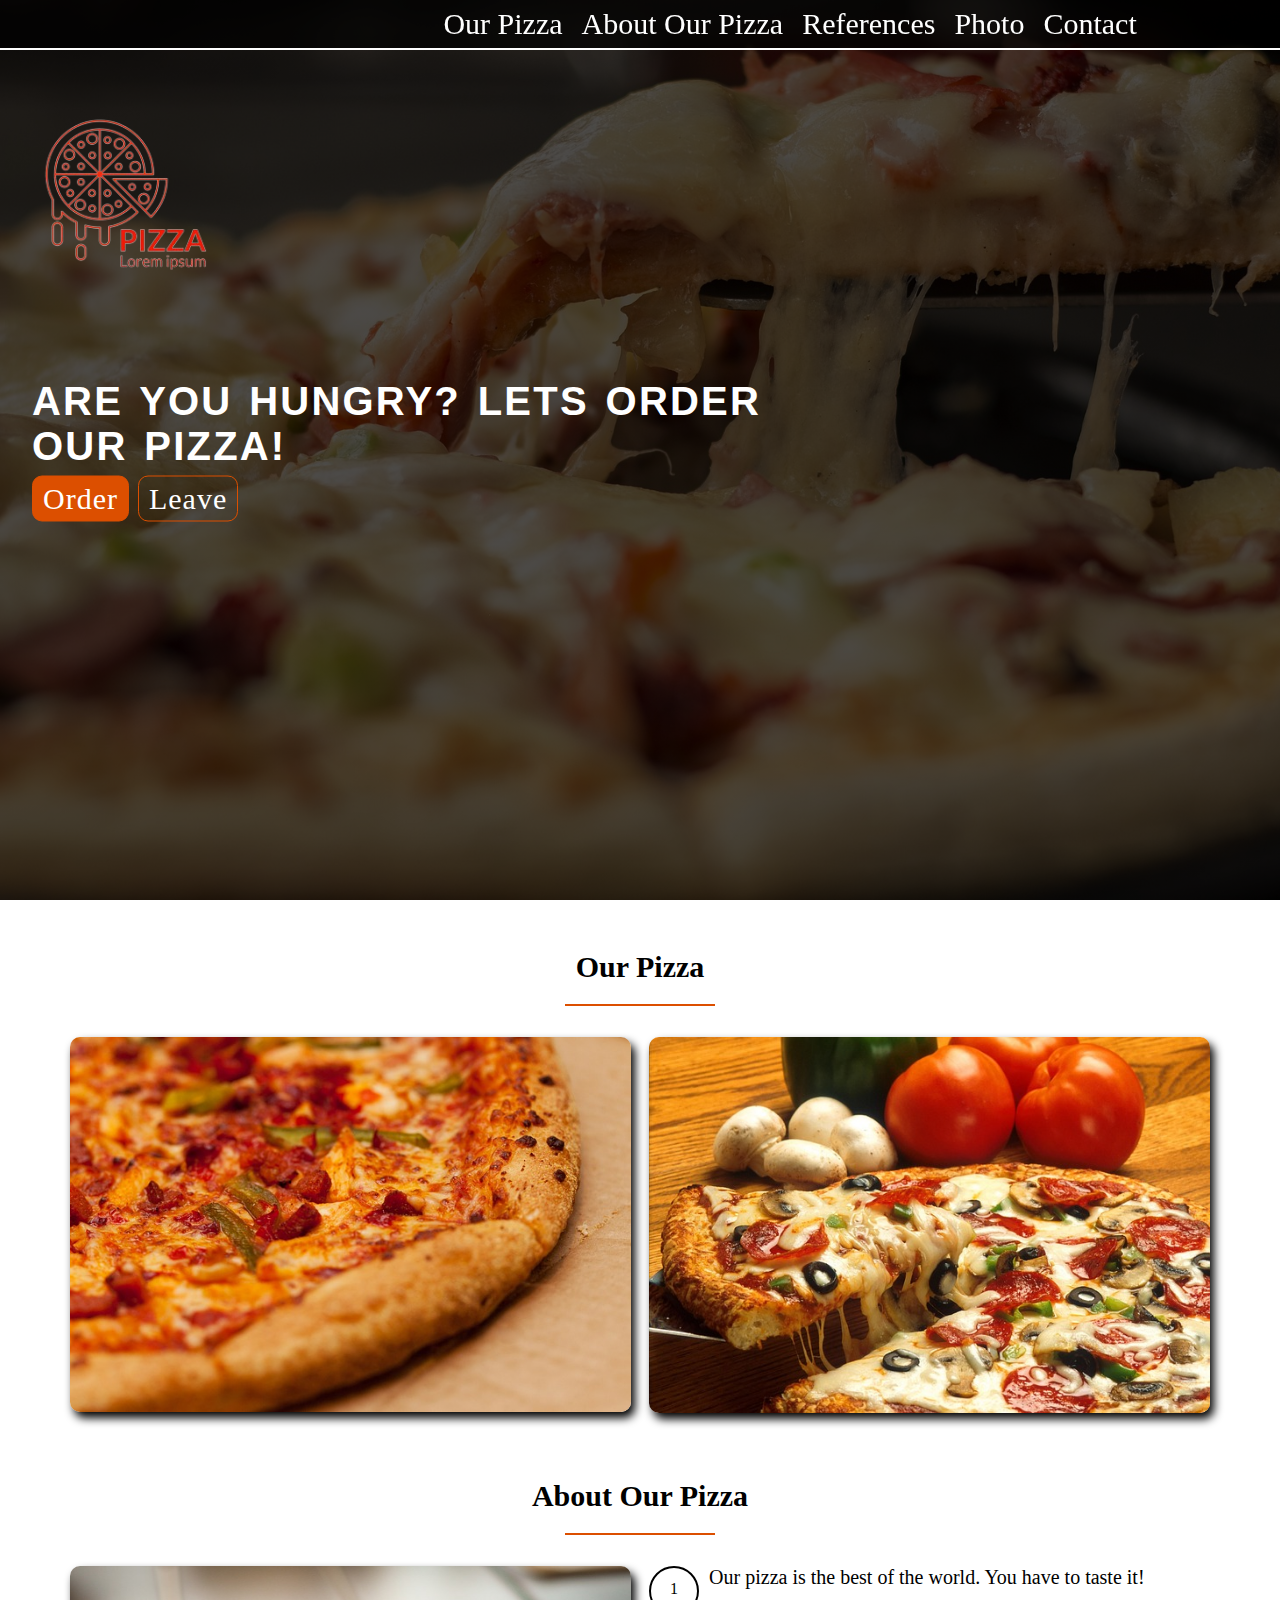
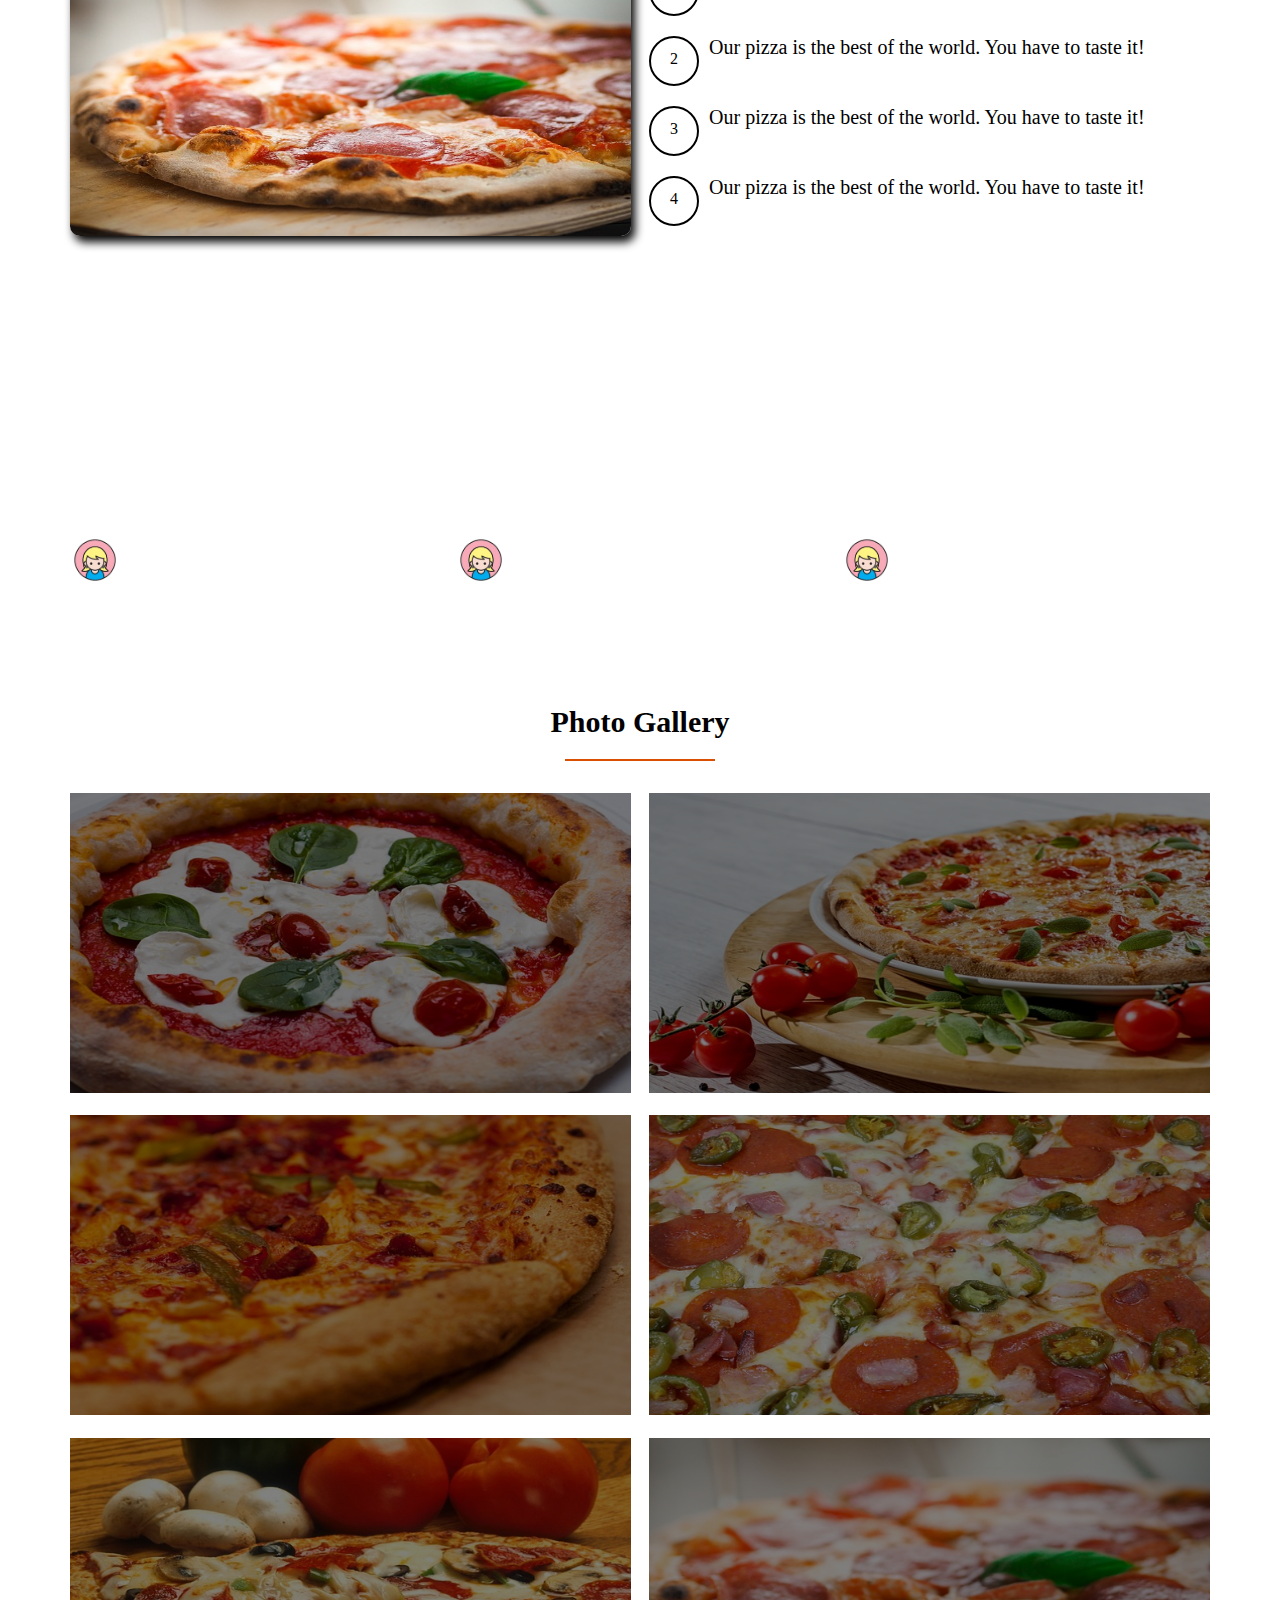
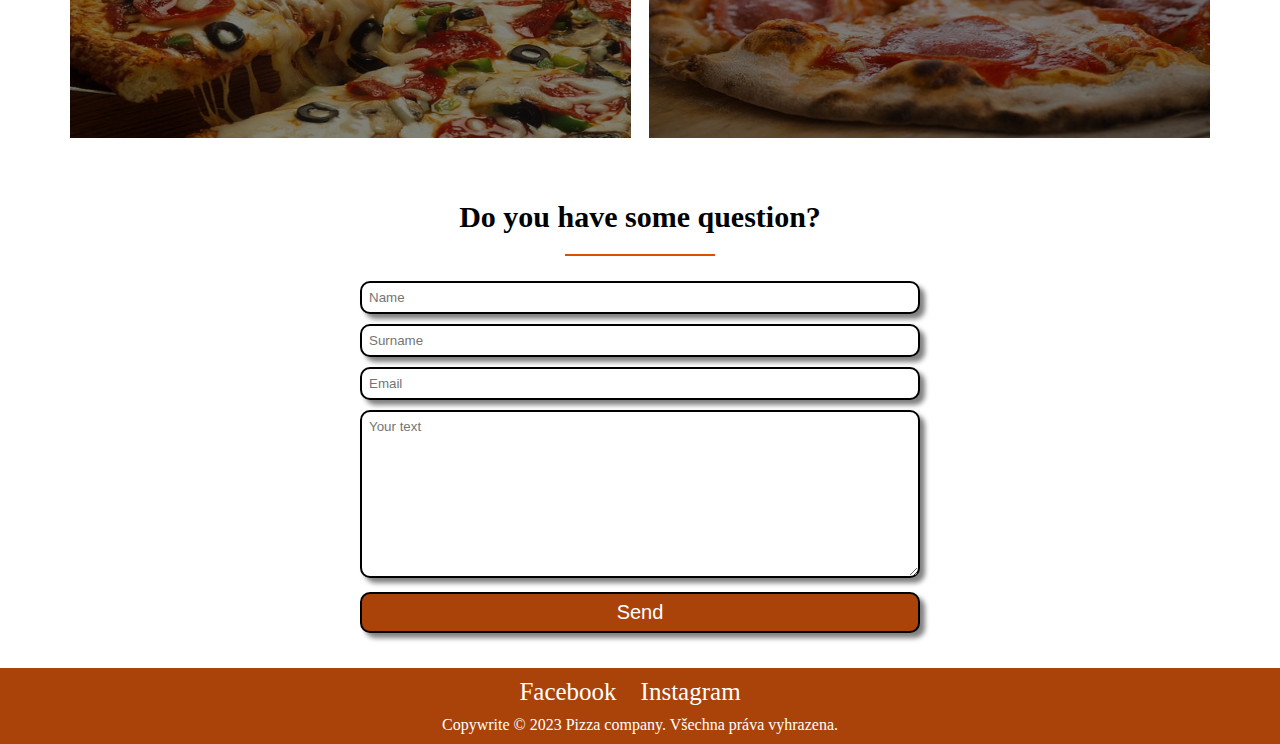
<file: index.html>
<!DOCTYPE html>
<html lang="en">
<head>
    <meta charset="UTF-8">
    <meta name="viewport" content="width=device-width, initial-scale=1.0">
    <title>Pizza Shop</title>
    <link rel="icon" type="image/png" href="cropped-favicon-1.png">
    <link rel="stylesheet" href="style.css">
    <link rel="stylesheet" href="quires.css">
    <link rel="stylesheet" href="grid.css">
   

    <script src="https://code.jquery.com/jquery-3.7.1.min.js" integrity="sha256-/JqT3SQfawRcv/BIHPThkBvs0OEvtFFmqPF/lYI/Cxo=" crossorigin="anonymous"></script>
    <script src="script.js"></script>
</head>
<body>
    <header>
        <div class="nav-background">

        </div>
        <div class="nav-bar row">
            <div id="logo">
                <img src="./logo.png" alt="logo">
            </div>
            <nav>
                <ul>
                    <li><a href="#" class="jq--scroll-our-pizza">Our Pizza</a></li>
                    <li><a href="#" class="jq--scroll-about-pizza">About Our Pizza</a></li>
                    <li><a href="#" class="jq--scroll-references">References</a></li>
                    <li><a href="#" class="jq--scroll-photo">Photo</a></li>
                    <li><a href="#" class="jq--scroll-contact">Contact</a></li>
                </ul>
                <div class="mobile-nav-back"></div>
                <a class="mobile-nav-icon jq--nav-icon"><img class="jq--image-hamburger" src="hamham.png" height="40px" alt=""></a>
                

            </nav>
        </div>
        <div class="header-text">
            <h1>Are you hungry? Lets order our pizza!</h1>
            <a href="#" class="btn btn-full jq--scroll-button-first">Order</a>
            <a href="#" class="btn btn-empty jq--scroll-button-second">Leave</a>
        </div>
    </header>

    <main>
        <section class="about-us row jq--our-pizza">
            <div class="empty-space"></div>
            <div class="heading-main">
                <h2>Our Pizza</h2>
            </div>
            <div class="pizza-example">
                <div class="col span-1-of-2">
                    <img src="./pizza (1).jpg" alt="pizza1">
                </div>
                <div class="col span-1-of-2">
                    <img src="./pizza (2).jpg" alt="pizza2">
                </div>
            </div>
        </section>

        <section class="our-pizza row jq--about-pizza">
            <div class="empty-space"></div>
            <div class="heading-main">
                <h2>About Our Pizza</h2>
            </div>

        <div class="pizza-info">
            <div class="col span-1-of-2">
                <img src="./pizza (3).jpg" alt="pizza3">
            </div>
            <div class="col span-1-of-2">
                <div class="text-pizza clearfix">
                    <div>1</div>
                    <p>Our pizza is the best of the world. You have to taste it!</p>
                </div>
                <div class="text-pizza clearfix">
                    <div>2</div>
                    <p>Our pizza is the best of the world. You have to taste it!</p>
                </div>
                <div class="text-pizza clearfix">
                    <div>3</div>
                    <p>Our pizza is the best of the world. You have to taste it!</p>
                </div>
                <div class="text-pizza clearfix">
                    <div>4</div>
                    <p>Our pizza is the best of the world. You have to taste it!</p>
                </div>
            </div>
        </div>
        </section>

        <section class="reference jq--references">
            <div class="empty-space"></div>
            <div class="heading-main">
                 <h2>References</h2>   
             </div>

             <div class="customer-reference row">
                <div class="col span-1-of-3 one-reference">
                    <p>Our pizzas are made from first-class ingredients and prepared by our experienced chef. Our pizzas are made from first-class ingredients. And our experienced chef prepares them.</p>
                
                    <div class="photo-name">
                        <img src="images-removebg-preview.png" alt="person" class="clearfix">
                        <p>Veronica K.</p>
                    </div>
                </div>
                   
                <div class="col span-1-of-3 one-reference">
                    <p>Our pizzas are made from first-class ingredients and prepared by our experienced chef. Our pizzas are made from first-class ingredients. And our experienced chef prepares them.</p>
                    <div class="photo-name">
                        <img src="images-removebg-preview.png" alt="person" class="clearfix">
                        <p>Veronica K.</p>
                    </div>
                </div>
                    
                <div class="col span-1-of-3 one-reference">
                    <p>Our pizzas are made from first-class ingredients and prepared by our experienced chef. Our pizzas are made from first-class ingredients. And our experienced chef prepares them.</p>
                    <div class="photo-name">
                        <img src="images-removebg-preview.png" alt="person" class="clearfix">
                        <p>Veronica K.</p>
                    </div>
                </div>
             </div>
        </section> 

        <section class="photo-gallery jq--photo">
            <div class="empty-space"></div>
            <div class="heading-main">
                <h2>Photo Gallery</h2>
            </div>    
            <div class="photos row">
                <ul class="photo-segment">
                    <li class="col span-1-of-2"><img src="./pizza (5).jpg" alt=""></li>
                    <li class="col span-1-of-2"><img src="./pizza (6).jpg" alt=""></li>
                </ul>

                <ul class="photo-segment">
                    <li class="col span-1-of-2"><img src="./pizza (1).jpg" alt=""></li>
                    <li class="col span-1-of-2"><img src="./pizza (4).jpg" alt=""></li>
                </ul>

                <ul class="photo-segment">
                    <li class="col span-1-of-2"><img src="./pizza (2).jpg" alt=""></li>
                    <li class="col span-1-of-2"><img src="./pizza (3).jpg" alt=""></li>
                </ul>
            </div>
        </section>

        <section class="jq--contact">
            <div class="empty-space"></div>
            <div class="heading-main">
                <h2>Do you have some question?</h2>
            </div>

            <form action="" class="contact-form row">
                <input type="text" placeholder="Name"><br>
                <input type="text" placeholder="Surname"><br>
                <input type="mail" placeholder="Email"><br>
                <textarea name="" id="" cols="30" rows="10" placeholder="Your text"></textarea><br>
                <input type="submit" value="Send">
            </form>
        </section>
    </main>
    
    <footer class="footer-page">
        <div class="row">
            <div class="social">
                <p><a href="https://www.facebook.com/" target="_blank">Facebook</a></p>
                <p><a href="https://www.instagram.com/" target="_blank">Instagram</a></p>
            </div>
            <div class="footer-text">
                Copywrite &copy; 2023 Pizza company. Všechna práva vyhrazena.
            </div>      
        </div>
     </footer>
 

</body>
</html>
</file>
<file: style.css>
* {
    margin: 0;
    padding: 0;
    box-sizing: border-box;
}

/***** reusable *****/
.row { 
    max-width: 1140px;
    margin: 0 auto;
}

.heading-main h2 {
    text-align: center;
    font-size: 30px;
}

.heading-main h2:after {
    content: ""; /* tímto říkám, že tam nic nechci*/
    display: block;
    width: 150px;
    border-bottom: 2px solid #dc4f00;
    margin: 20px auto; /* první číslo (20px) je nahoře a dole, to auto je v levo a pravo*/
}

.empty-space {
    height: 50px;
}

/***** header *****/
header {
    background: linear-gradient(rgba(0,0,0,0.7),rgba(0,0,0,0.7)), url("./pizza-cheese.jpg");
    background-size: cover; 
    height: 100vh;
    background-attachment: fixed;
}

.nav-background {
    position: fixed;
    width: 100%;
    height: 50px;
    background-color: rgba(0,0,0,0.7);
    z-index: 50;
    border-bottom: 2px solid #fff;
}


#logo img {
    width: 200px;
    position: absolute;
    top: 15%;
    left: 5%;
    transform: translate(-20%, -20%);
}

nav ul {
    float: right;
    margin-top: 7px;
    position: fixed;
    margin-left: 28%;
    z-index: 100;/* Máme několik vrstev a chceme aby jedna byla výše*/
}

nav ul li {
    display: inline-block;
    margin-left: 15px;
}

nav ul li a:link,
nav ul li a:visited {
    color: #fff;
    font-size: 30px;
    text-decoration: none;
    border-bottom: 2px solid transparent;
}
nav ul li a:hover,
nav ul li a:active {
    transition: border-bottom 0.5s;
    border-bottom: 2px solid #dc4f00;
}

.header-text {
    position: absolute;
    top: 50%;
    left: 35%;
    transform: translate(-50%, -50%);
}

.header-text h1 {
    color: #ffffff;
    font-family:Verdana, Geneva, Tahoma, sans-serif;
    font-size: 40px;
    text-transform: uppercase;
    letter-spacing: 2.2px;
    word-spacing: 3.5px;
}


/***** button *****/
.btn {
    display: inline-block;
    color: #fff;
    text-decoration: none;
    font-size: 30px;
    border: 1px solid #dc4f00;
    border-radius: 10px;
    margin-top: 7px;
    padding: 5px 10px;
    letter-spacing: 1px;
}

.btn-full:link, /* normal behavior*/
.btn-full:visited {
    background: #dc4f00;
}

.btn-full:hover,
.btn-full:active {
    transition: background 0.5s;
    background: #a93d00;
    border: 1px solid #dc4f00;
}

.btn-empty:link,
.btn-empty:visited {
    margin-left: 5px;
    background: transparent;
}

.btn-empty:hover,
.btn-empty:active {
    transition: background 0.5s;
    background: #a93d00;
    border: 1px solid #a93d00;
}

/***** Mobile navigation *****/

.mobile-nav-icon {
    float: right;
    margin-top: 5px;
    display: none;
}



/***** About Us *****/
.pizza-example img {
    width: 100%;
    border-radius: 10px;
    box-shadow: 4px 6px 10px #000;
}

/***** Our pizza *****/
.pizza-info img {
    width: 100%;
    height: 270px;
    border-radius: 10px;
    box-shadow: 4px 6px 10px #000;
}

.text-pizza {
    margin-bottom: 20px;
}

.text-pizza div {
    width: 50px;
    height: 50px;
    border: 2px solid #000;
    text-align: center;
    border-radius: 50%;
    padding: 12px;
    float: left;
}

.text-pizza p {
    margin-left: 60px;
    font-size: 20px;
}

/***** References *****/
.reference {
    background: linear-gradient(rgba(0,0,0,0.7), rgba(0,0,0,0.7)), url("./pizza-cheese.jpg");
    background-attachment: fixed;
}

.reference h2 {
    color: #fff;
    padding-top: 15px;
}

.reference h2:after {
    border-bottom: 2px solid #fff;
}

.one-reference {
    color:#fff;
    font-size: 20px;
}

.one-reference p {
    font-style: italic;
}

.photo-name {
    margin-top: 10px;
    margin-bottom: 60px;
}

.photo-name p {
    padding: 13px;
    margin-left: 50px;
    font-style: normal;
}

.photo-name img {
    width: 50px;
    border-radius: 50px;
    float: left;
}

/***** Photo gallery *****/
.photo-segment li {
    list-style-type: none;
    background-color: #000;
    overflow: hidden;
    height: 300px;
}

.photo-segment img {
    width: 100%;
    height: 300px;
    opacity: 0.5;
    transform: scale(1.15);
}

.photo-segment img:hover {
    transition: transform 0.5s, opacity 0.5s;
    transform: scale(1);
    opacity: 1;
}

/***** Contact form *****/
.contact-form {
    max-width: 700px;
    text-align: center;

}

.contact-form input {
    width: 80%;
    margin: 5px 0px;
    padding: 7px; /* prostor pro text*/
    border: 2px solid #000;
    border-radius: 10px;
    box-shadow: 5px 5px 5px grey;
}

.contact-form textarea {
    width: 80%;
    margin: 5px 0px;
    padding: 7px; /* prostor pro text*/
    border: 2px solid #000;
    border-radius: 10px;
    box-shadow: 5px 5px 5px grey;
    font-family: Arial;
}

input[type="submit"] {
    background-color:#aa4309;
    color: #fff;
    font-size: 20px;
}

input[type="submit"]:hover {
    transition: background-color 0.5s;
    background-color:#dc4f00;
    color: #000;
}

/***** Footer *****/
.footer-page {
    background: #aa4309;
    margin-top: 30px;
    color: #fff;
}

.social {
    text-align: center;
    margin: 10px 0;
}
  
.social p {
    display: inline;
    margin-right: 20px;
}

.social p a:link,
.social p a:visited {
    text-decoration: none;
    color: #fff;
    font-size: 25px;
}

.social p a:hover,
.social p a:active {
    color: #000;
}

.footer-text {
    text-align: center;
    margin: 10px 0;
}

/***** Stop floating *****/
.clearfix {zoom: 1}
.clearfix:after {
    content: ".";
    clear: both;
    display: block;
    height: 0;
    visibility: hidden;
}
</file>
<file: quires.css>
@media only screen and (max-width: 1150px) {

    /***** Photo gallery *****/
    .photo-segment { 
        margin-left: 10px;
        margin-right: 10px;
    }

   /***** References *****/
    .col.span-1-of-3.one-reference {
        width: 48.5%;
        margin-left: 1.5%;
    }

    .one-reference:nth-child(3) { /*three reference vanish*/
        display: none;
    }
    
    /***** About Us *****/
    .pizza-example img {
        margin-left: 2%;
        margin-right: 2%;
    }

    .pizza-example .span-1-of-2 {
        width: 48.3%;
    }
}

@media only screen and (max-width: 1025px) {

    /***** Mobile navigation *****/
    nav ul li {
        display: block;
    }

    .mobile-nav-back {
        height: 190px;
        position: fixed;
        width: 100%;
        background-color: rgba(0,0,0,0.8);
        border-bottom: 2px solid #fff;
        display: none;
        z-index: 100;
    }
    
    .mobile-nav-icon {
        display: inline-block;
        z-index: 200;
        position: fixed;
        right: 2%;
     }

     nav ul {
        display: none;
        z-index: 200;
    }

    nav ul li a:hover,
    nav ul li a:active {
    transition: border-bottom 0.5s;
    border-bottom: 2px solid transparent;
}

}


@media only screen and (max-width: 860px) {

    /***** Our pizza *****/
    .pizza-info .span-1-of-2 {
        width: 96%;
    }

    .pizza-info img {
        margin-left: 2%;
        margin-right: 2%;
    }

    .text-pizza p {
        padding-top: 12px;
    }   

}

@media only screen and (max-width: 765px){

    /***** Our pizza *****/
    .text-pizza p {
        padding-top: 0px;
    } 
}


@media only screen and (max-width: 750px){

    /***** Photo gallery *****/
    .photo-segment .col {
        margin-left: 0;  
    }

    .photo-segment li {
        width: 100%;
    }
    
    /***** About Us *****/
    .pizza-example .span-1-of-2 {
        width: 96%;  
    
    }

    .pizza-example .col {
        margin-left: 0;
    }

    .pizza-example img {
        margin-left: 2%;
        margin-right: 2%;
    }
}

@media only screen and (max-width: 730px) {

    /***** Header *****/
    .header-text {
        width: 100%;
        left: 0%;
        transform: translate(0%, 0%);
    }

    .header-text h1 {
        text-align: center;
    }

    .btn {
        display: block;
        text-align: center;
        margin-left: 10px;
        margin-right: 10px;
        padding-top: 15px;
        padding-bottom: 15px;
    }

    .btn-empty:link,
    .btn-empty:visited {
    margin-left: 10px;
    }
}


@media only screen and (max-width: 685px){

    /***** References *****/
    .col.span-1-of-3.one-reference {
            width: 100%;
            margin-left: 10px;
            margin-right: 10px;
    }
        
    .photo-name {
            float: right;
            margin-right: 25px;
    }
}
</file>
<file: grid.css>
/*  SECTIONS  ============================================================================= */

.section {
	clear: both;
	padding: 0px;
	margin: 0px;
}

/*  GROUPING  ============================================================================= */

.row {
    zoom: 1; /* For IE 6/7 (trigger hasLayout) */
}

.row:before,
.row:after {
    content:"";
    display:table;
}
.row:after {
    clear:both;
}

/*  GRID COLUMN SETUP   ==================================================================== */

.col {
	display: block;
	float:left;
	margin: 1% 0 1% 1.6%;
}

.col:first-child { margin-left: 0; } /* all browsers except IE6 and lower */


/*  REMOVE MARGINS AS ALL GO FULL WIDTH AT 480 PIXELS */

@media only screen and (max-width: 480px) {
	.col { 
		/*margin: 1% 0 1% 0%;*/
        margin: 0;
	}
}


/*  GRID OF TWO   ============================================================================= */


.span-2-of-2 {
	width: 100%;
}

.span-1-of-2 {
	width: 49.2%;
}

/*  GO FULL WIDTH AT LESS THAN 480 PIXELS */

@media only screen and (max-width: 480px) {
	.span-2-of-2 {
		width: 100%; 
	}
	.span-1-of-2 {
		width: 100%; 
	}
}


/*  GRID OF THREE   ============================================================================= */

	
.span-3-of-3 {
	width: 100%; 
}

.span-2-of-3 {
	width: 66.13%; 
}

.span-1-of-3 {
	width: 32.26%; 
}


/*  GO FULL WIDTH AT LESS THAN 480 PIXELS */

@media only screen and (max-width: 480px) {
	.span-3-of-3 {
		width: 100%; 
	}
	.span-2-of-3 {
		width: 100%; 
	}
	.span-1-of-3 {
		width: 100%;
	}
}

/*  GRID OF FOUR   ============================================================================= */

	
.span-4-of-4 {
	width: 100%; 
}

.span-3-of-4 {
	width: 74.6%; 
}

.span-2-of-4 {
	width: 49.2%; 
}

.span-1-of-4 {
	width: 23.8%; 
}


/*  GO FULL WIDTH AT LESS THAN 480 PIXELS */

@media only screen and (max-width: 480px) {
	.span-4-of-4 {
		width: 100%; 
	}
	.span-3-of-4 {
		width: 100%; 
	}
	.span-2-of-4 {
		width: 100%; 
	}
	.span-1-of-4 {
		width: 100%; 
	}
}


/*  GRID OF FIVE   ============================================================================= */

	
.span-5-of-5 {
	width: 100%;
}

.span-4-of-5 {
  	width: 79.68%; 
}

.span-3-of-5 {
  	width: 59.36%; 
}

.span-2-of-5 {
  	width: 39.04%;
}

.span-1-of-5 {
  	width: 18.72%;
}


/*  GO FULL WIDTH AT LESS THAN 480 PIXELS */

@media only screen and (max-width: 480px) {
	.span-5-of-5 {
		width: 100%; 
	}
	.span-4-of-5 {
		width: 100%; 
	}
	.span-3-of-5 {
		width: 100%; 
	}
	.span-2-of-5 {
		width: 100%; 
	}
	.span-1-of-5 {
		width: 100%; 
	}
}


/*  GRID OF SIX   ============================================================================= */


.span-6-of-6 {
	width: 100%;
}

.span-5-of-6 {
  	width: 83.06%;
}

.span-4-of-6 {
  	width: 66.13%;
}

.span-3-of-6 {
  	width: 49.2%;
}

.span-2-of-6 {
  	width: 32.26%;
}

.span-1-of-6 {
  	width: 15.33%;
}


/*  GO FULL WIDTH AT LESS THAN 480 PIXELS */

@media only screen and (max-width: 480px) {
	.span-6-of-6 {
		width: 100%; 
	}
	.span-5-of-6 {
		width: 100%; 
	}
	.span-4-of-6 {
		width: 100%; 
	}
	.span-3-of-6 {
		width: 100%; 
	}
	.span-2-of-6 {
		width: 100%; 
	}
	.span-1-of-6 {
		width: 100%; 
	}
}



/*  GRID OF SEVEN   ============================================================================= */


.span-7-of-7 {
	width: 100%;
}

.span-6-of-7 {
	width: 85.48%;
}

.span-5-of-7 {
  	width: 70.97%;
}

.span-4-of-7 {
  	width: 56.45%;
}

.span-3-of-7 {
  	width: 41.94%;
}

.span-2-of-7 {
  	width: 27.42%;
}

.span-1-of-7 {
  	width: 12.91%;
}


/*  GO FULL WIDTH AT LESS THAN 480 PIXELS */

@media only screen and (max-width: 480px) {
	.span-7-of-7 {
		width: 100%; 
	}
	.span-6-of-7 {
		width: 100%; 
	}
	.span-5-of-7 {
		width: 100%; 
	}
	.span-4-of-7 {
		width: 100%; 
	}
	.span-3-of-7 {
		width: 100%; 
	}
	.span-2-of-7 {
		width: 100%; 
	}
	.span-1-of-7 {
		width: 100%; 
	}
}


/*  GRID OF EIGHT   ============================================================================= */

	
.span-8-of-8 {
	width: 100%;
}

.span-7-of-8 {
	width: 87.3%; 
}

.span-6-of-8 {
	width: 74.6%; 
}

.span-5-of-8 {
	width: 61.9%; 
}

.span-4-of-8 {
	width: 49.2%; 
}

.span-3-of-8 {
	width: 36.5%;
}

.span-2-of-8 {
	width: 23.8%; 
}

.span-1-of-8 {
	width: 11.1%; 
}


/*  GO FULL WIDTH AT LESS THAN 480 PIXELS */

@media only screen and (max-width: 480px) {
	.span-8-of-8 {
		width: 100%; 
	}
	.span-7-of-8 {
		width: 100%; 
	}
	.span-6-of-8 {
		width: 100%; 
	}
	.span-5-of-8 {
		width: 100%; 
	}
	.span-4-of-8 {
		width: 100%; 
	}
	.span-3-of-8 {
		width: 100%; 
	}
	.span-2-of-8 {
		width: 100%; 
	}
	.span-1-of-8 {
		width: 100%; 
	}
}


/*  GRID OF NINE   ============================================================================= */


.span-9-of-9 {
	width: 100%;
}

.span-8-of-9 {
	width: 88.71%;
}

.span-7-of-9 {
	width: 77.42%; 
}

.span-6-of-9 {
	width: 66.13%; 
}

.span-5-of-9 {
	width: 54.84%; 
}

.span-4-of-9 {
	width: 43.55%; 
}

.span-3-of-9 {
	width: 32.26%;
}

.span-2-of-9 {
	width: 20.97%; 
}

.span-1-of-9 {
	width: 9.68%; 
}


/*  GO FULL WIDTH AT LESS THAN 480 PIXELS */

@media only screen and (max-width: 480px) {
	.span-9-of-9 {
		width: 100%; 
	}
	.span-8-of-9 {
		width: 100%; 
	}
	.span-7-of-9 {
		width: 100%; 
	}
	.span-6-of-9 {
		width: 100%; 
	}
	.span-5-of-9 {
		width: 100%; 
	}
	.span-4-of-9 {
		width: 100%; 
	}
	.span-3-of-9 {
		width: 100%; 
	}
	.span-2-of-9 {
		width: 100%; 
	}
	.span-1-of-9 {
		width: 100%; 
	}
}


/*  GRID OF TEN   ============================================================================= */


.span-10-of-10 {
	width: 100%;
}

.span-9-of-10 {
	width: 89.84%;
}

.span-8-of-10 {
	width: 79.68%;
}

.span-7-of-10 {
	width: 69.52%; 
}

.span-6-of-10 {
	width: 59.36%; 
}

.span-5-of-10 {
	width: 49.2%; 
}

.span-4-of-10 {
	width: 39.04%; 
}

.span-3-of-10 {
	width: 28.88%;
}

.span-2-of-10 {
	width: 18.72%; 
}

.span-1-of-10 {
	width: 8.56%; 
}


/*  GO FULL WIDTH AT LESS THAN 480 PIXELS */

@media only screen and (max-width: 480px) {
	.span-10-of-10 {
		width: 100%; 
	}
	.span-9-of-10 {
		width: 100%; 
	}
	.span-8-of-10 {
		width: 100%; 
	}
	.span-7-of-10 {
		width: 100%; 
	}
	.span-6-of-10 {
		width: 100%; 
	}
	.span-5-of-10 {
		width: 100%; 
	}
	.span-4-of-10 {
		width: 100%; 
	}
	.span-3-of-10 {
		width: 100%; 
	}
	.span-2-of-10 {
		width: 100%; 
	}
	.span-1-of-10 {
		width: 100%; 
	}
}


/*  GRID OF ELEVEN   ============================================================================= */

.span-11-of-11 {
	width: 100%;
}

.span-10-of-11 {
	width: 90.76%;
}

.span-9-of-11 {
	width: 81.52%;
}

.span-8-of-11 {
	width: 72.29%;
}

.span-7-of-11 {
	width: 63.05%; 
}

.span-6-of-11 {
	width: 53.81%; 
}

.span-5-of-11 {
	width: 44.58%; 
}

.span-4-of-11 {
	width: 35.34%; 
}

.span-3-of-11 {
	width: 26.1%;
}

.span-2-of-11 {
	width: 16.87%; 
}

.span-1-of-11 {
	width: 7.63%; 
}


/*  GO FULL WIDTH AT LESS THAN 480 PIXELS */

@media only screen and (max-width: 480px) {
	.span-11-of-11 {
		width: 100%; 
	}
	.span-10-of-11 {
		width: 100%; 
	}
	.span-9-of-11 {
		width: 100%; 
	}
	.span-8-of-11 {
		width: 100%; 
	}
	.span-7-of-11 {
		width: 100%; 
	}
	.span-6-of-11 {
		width: 100%; 
	}
	.span-5-of-11 {
		width: 100%; 
	}
	.span-4-of-11 {
		width: 100%; 
	}
	.span-3-of-11 {
		width: 100%; 
	}
	.span-2-of-11 {
		width: 100%; 
	}
	.span-1-of-11 {
		width: 100%; 
	}
}


/*  GRID OF TWELVE   ============================================================================= */

.span-12-of-12 {
	width: 100%;
}

.span-11-of-12 {
	width: 91.53%;
}

.span-10-of-12 {
	width: 83.06%;
}

.span-9-of-12 {
	width: 74.6%;
}

.span-8-of-12 {
	width: 66.13%;
}

.span-7-of-12 {
	width: 57.66%; 
}

.span-6-of-12 {
	width: 49.2%; 
}

.span-5-of-12 {
	width: 40.73%; 
}

.span-4-of-12 {
	width: 32.26%; 
}

.span-3-of-12 {
	width: 23.8%;
}

.span-2-of-12 {
	width: 15.33%; 
}

.span-1-of-12 {
	width: 6.86%; 
}


/*  GO FULL WIDTH AT LESS THAN 480 PIXELS */

@media only screen and (max-width: 480px) {
	.span-12-of-12 {
		width: 100%; 
	}
	.span-11-of-12 {
		width: 100%; 
	}
	.span-10-of-12 {
		width: 100%; 
	}
	.span-9-of-12 {
		width: 100%; 
	}
	.span-8-of-12 {
		width: 100%; 
	}
	.span-7-of-12 {
		width: 100%; 
	}
	.span-6-of-12 {
		width: 100%; 
	}
	.span-5-of-12 {
		width: 100%; 
	}
	.span-4-of-12 {
		width: 100%; 
	}
	.span-3-of-12 {
		width: 100%; 
	}
	.span-2-of-12 {
		width: 100%; 
	}
	.span-1-of-12 {
		width: 100%; 
	}
}
</file>
